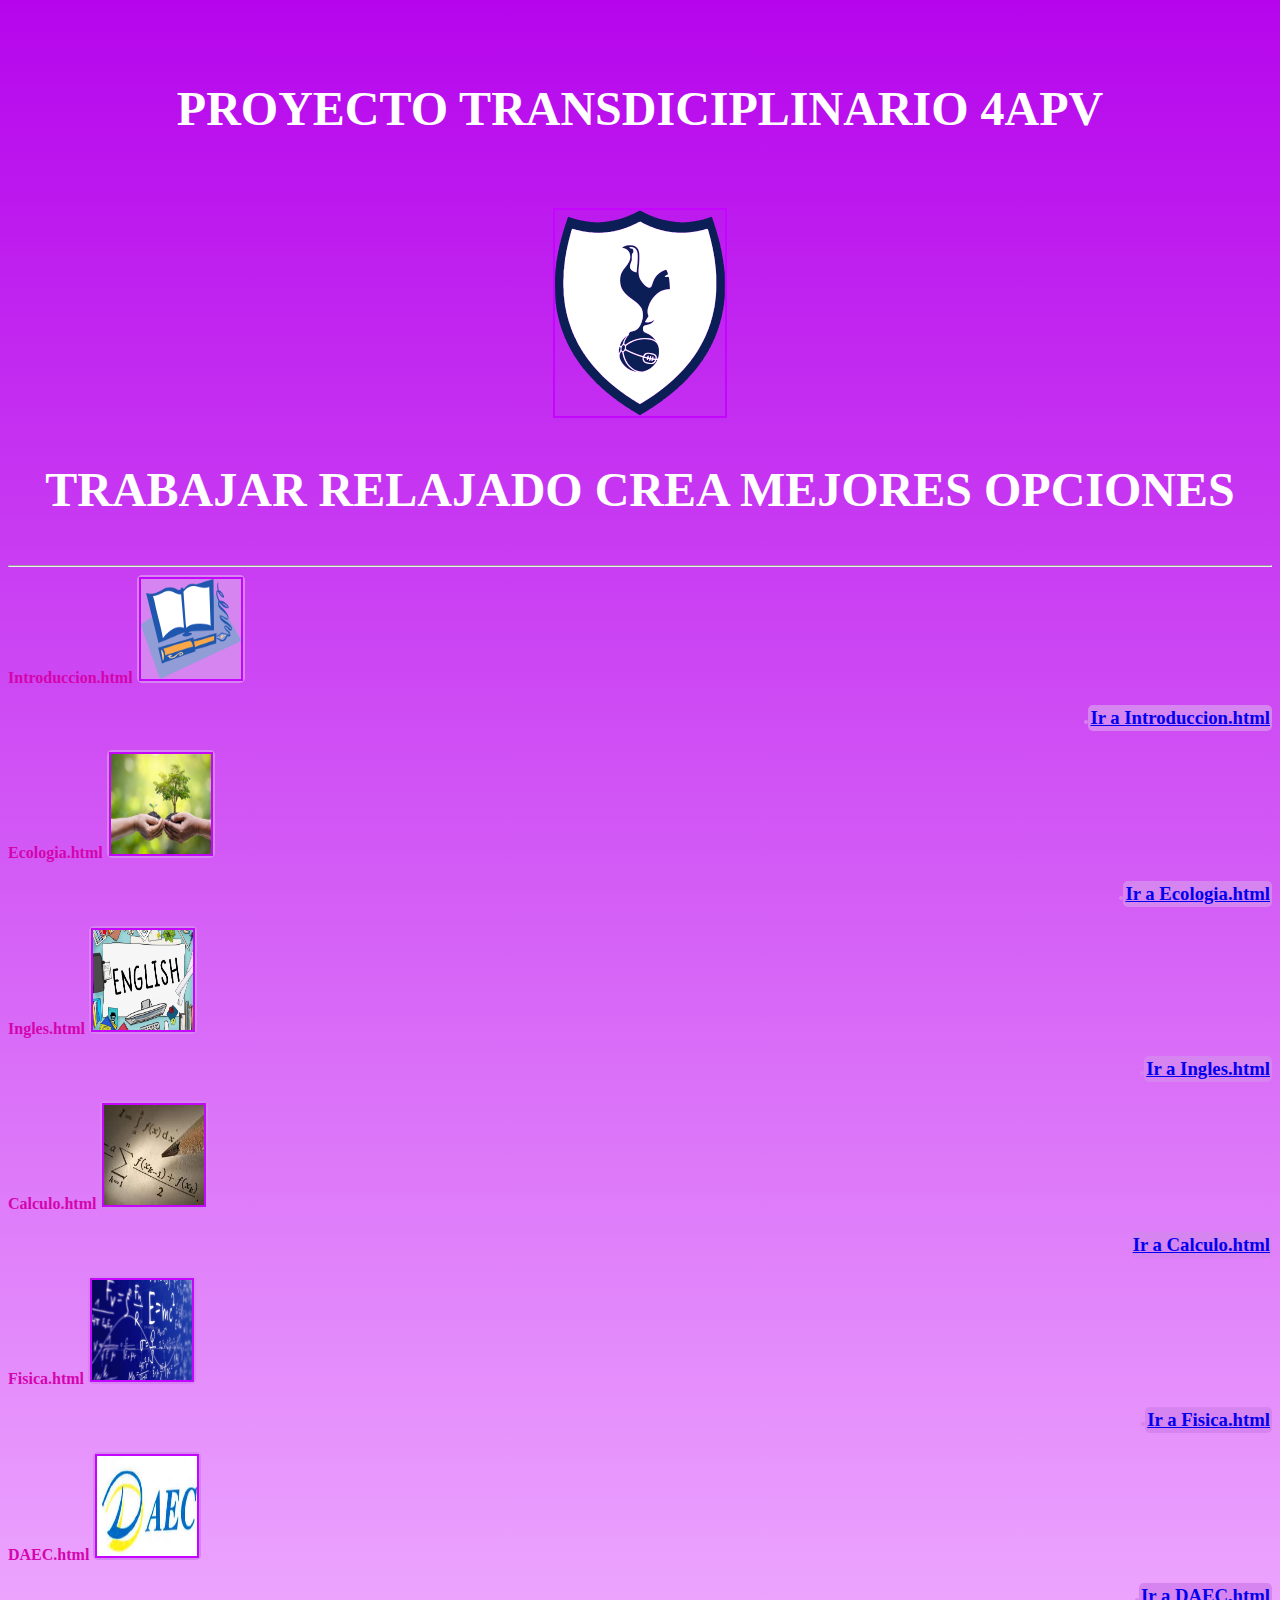
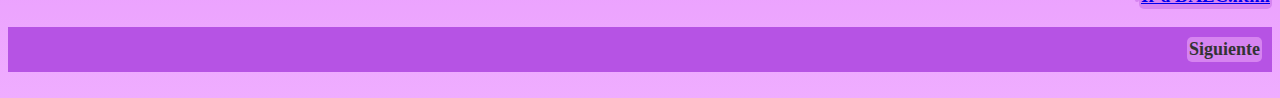
<file: proyecto-transversalidad/index.html>
<!DOCTYPE html>
<html>
<head>
<title>MENU</title>
<link rel="stylesheet" type="text/css" href="MENU.css" media="all" />
</head>
<body>
  <center>
<div class="animation-container">
  <h1 class="animation-text">Proyecto Transdiciplinario 4APV</h1>
</div>
  </center>
<center>
<img class="fade-in-image" src="IMAGEN/logo2.png" >
</center>
<center>
  <h2>Trabajar relajado crea mejores opciones</h2>
</center>   
<hr>    
<b id="intro">Introduccion.html</b>
<a target="_blank" href="INTRODUCCION.html">
<img class="fade-in-image introduccion" src ="IMAGEN/introduccion.png" title="Clic Para ir a Introduccion.html">           
<h3>
<a target="_blank" href="INTRODUCCION.html" title="Clic para ir a Introduccion.html">Ir a Introduccion.html</a></h3>

<b id="eco">Ecologia.html</b>
<a target="_blank" href="ECOLOGIA.html">
<img class="fade-in-image ecologia" src ="IMAGEN/ecologia.jpg" title="Clic Para ir materia de Ecologia.html">
<h3>
<a target="_blank" href="ECOLOGIA.html" title="Clic para ir a Ecologia.html">Ir a Ecologia.html</a></h3>

<b id="ingles">Ingles.html</b>
<a target="_blank" href="INGLES.html">
<img class="fade-in-image in" src ="IMAGEN/ingles.jpg" title="Clic Para ir materia de Ingles.html">
<h3>
<a target="_blank" href="ingles.html" title="Clic para ir a Ingles.html">Ir a Ingles.html</a></h3>

<b id="cal">Calculo.html</b>
<a target="_blank" href="CALCULO.html">
<img class="fade-in-image calculo" src ="IMAGEN/calculo.jpg" title="Clic Para ir materia de Calculo.html">
<h3>
<a target="_blank" href="CALCULO.html" title="Clic para ir a Calculo.html">Ir a Calculo.html</a></h3>                

<b id="fisi">Fisica.html</b>
<a target="_blank" href="FISICA.html">
<img class="fade-in-image fisica" src ="IMAGEN/fisica.jpg" title="Clic Para ir materia de Fisica.html">
<h3>
<a target="_blank" href="FISICA.html" title="Clic para ir a Fisica.html">Ir a Fisica.html</a></h3>

<b id="daec">DAEC.html</b>
<a target="_blank" href="DAEC.html">
<img class="fade-in-image dae" src ="IMAGEN/daec.jpg" title="Clic Para ir materia de DAEC.html">
<h3>
<a target="_blank" href="DAEC.html" title="Clic para ir a DAEC.html">Ir a DAEC.html</a></h3>

<table class="direcciones">
  <tr>
  <td><h3><a class="A2" target="_blanck" href="Introduccion.html">Siguiente</a></h3></td>
  </tr>
  </table><br>
</body>
</html>
</file>
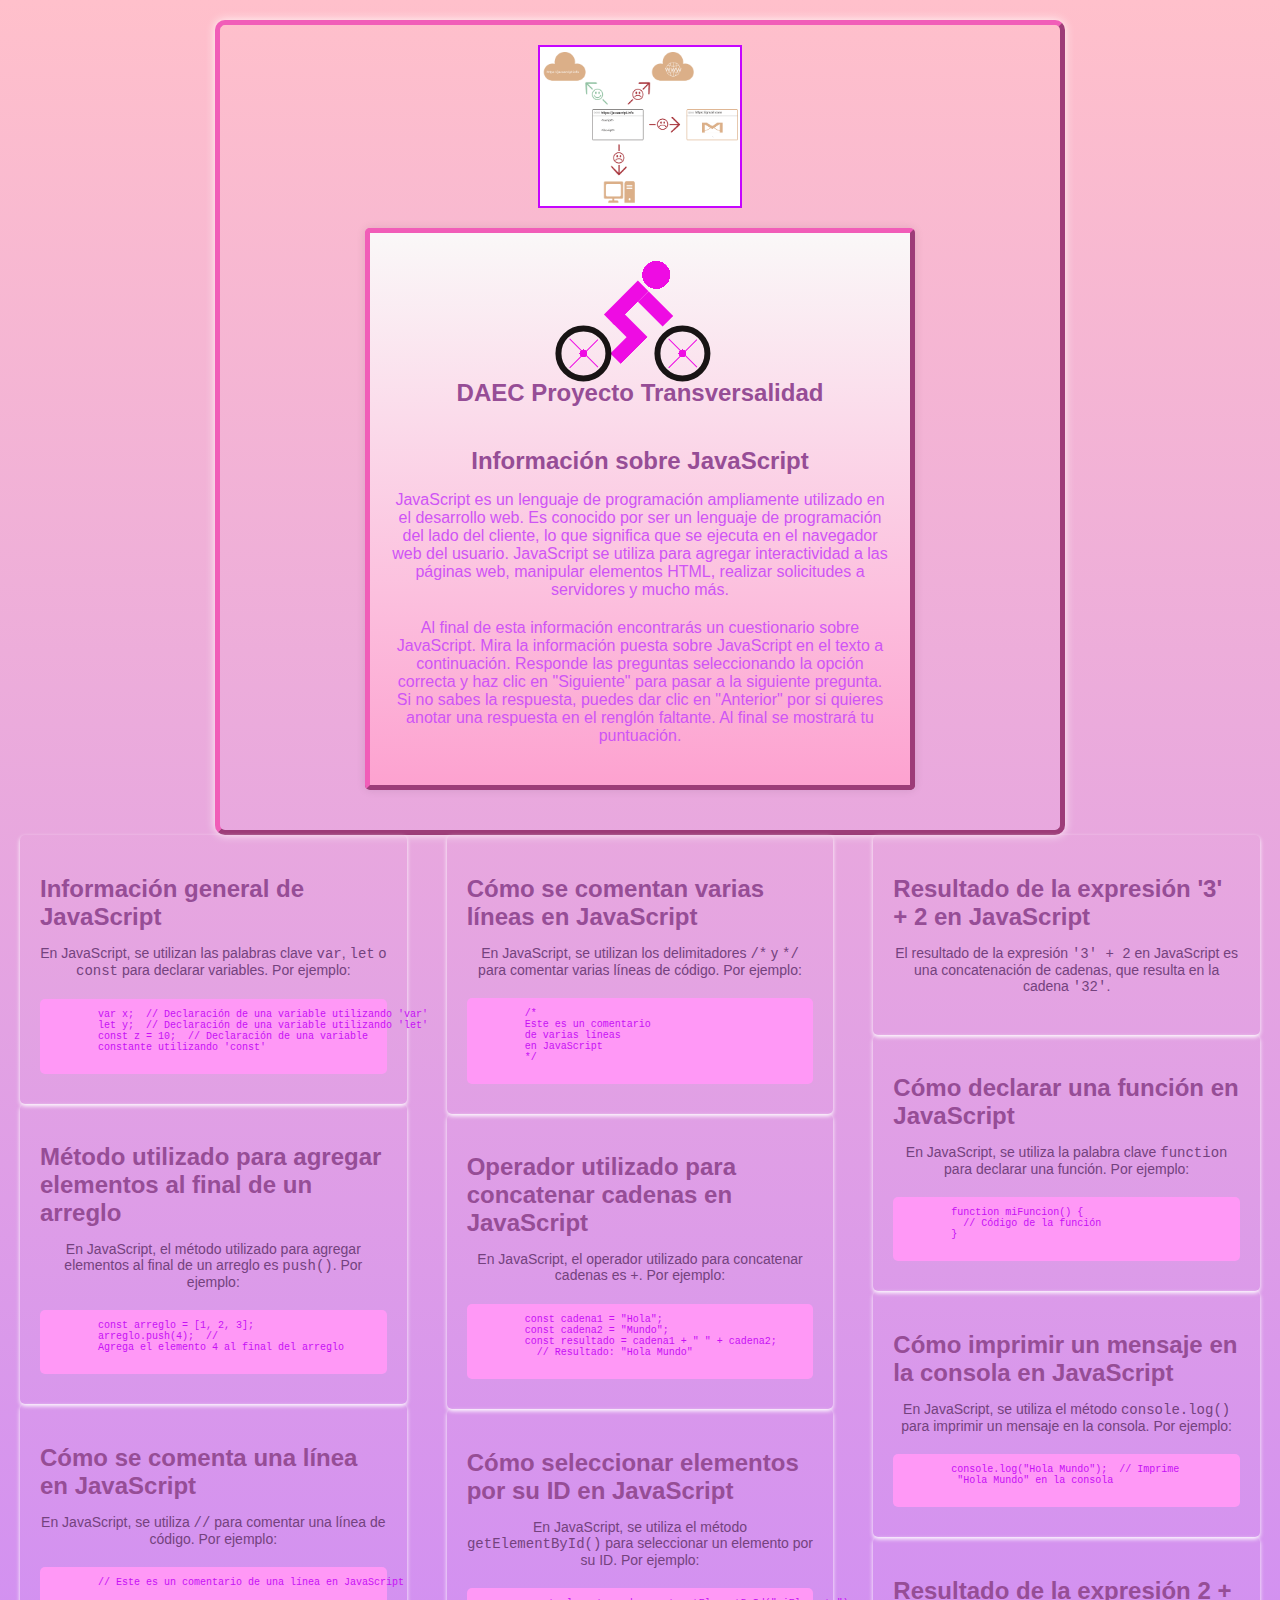
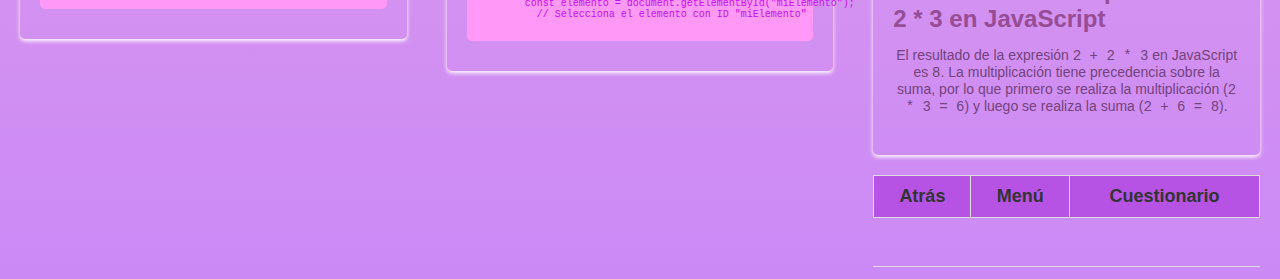
<file: proyecto-transversalidad/DAEC.html>
<!DOCTYPE html>
<html>
<head>
<title>DAEC</title>
<link rel="stylesheet" type="text/css" href="DAEC.css">
</head>
<body>
  
<div class="cuestionari">
  
  <img class="fade-in-image" src="IMAGEN/javaescri.png" >
  <div class="cuestionario">
    <center>
      <span class="loader"></span>
      </center>
    <h1 class="info-heading">DAEC Proyecto Transversalidad</h1>
  <h1 class="info-heading">Información sobre JavaScript</h1>
  <p>JavaScript es un lenguaje de programación ampliamente utilizado en el desarrollo web. Es conocido por ser un lenguaje de programación del lado del cliente, lo que significa que se ejecuta en el navegador web del usuario. JavaScript se utiliza para agregar interactividad a las páginas web, manipular elementos HTML, realizar solicitudes a servidores y mucho más.</p>
  <p>Al final de esta información encontrarás un cuestionario sobre JavaScript. Mira la información puesta sobre JavaScript en el texto a continuación. Responde las preguntas seleccionando la opción correcta y haz clic en "Siguiente" para pasar a la siguiente pregunta. Si no sabes la respuesta, puedes dar clic en "Anterior" por si quieres anotar una respuesta en el renglón faltante. Al final se mostrará tu puntuación.</p>
</div>
</div>
  <div class="info-sections">
    <div class="info-section">
      <h2 class="info-heading">Información general de JavaScript</h2>
      <p class="info-text">
        En JavaScript, se utilizan las palabras clave <code>var</code>, <code>let</code> o <code>const</code> para declarar variables. Por ejemplo:
      </p>
      <pre>
        <code>var x;</code>  // Declaración de una variable utilizando 'var'
        <code>let y;</code>  // Declaración de una variable utilizando 'let'
        <code>const z = 10;</code>  // Declaración de una variable 
        constante utilizando 'const'
      </pre>
    </div>
    <div class="info-section">
      <h2 class="info-heading">Método utilizado para agregar elementos al final de un arreglo</h2>
      <p class="info-text">
        En JavaScript, el método utilizado para agregar elementos al final de un arreglo es <code>push()</code>. Por ejemplo:
      </p>
      <pre>
        <code>const arreglo = [1, 2, 3];</code>
        <code>arreglo.push(4);</code>  // 
        Agrega el elemento 4 al final del arreglo
      </pre>
    </div>
    <div class="info-section">
      <h2 class="info-heading">Cómo se comenta una línea en JavaScript</h2>
      <p class="info-text">
        En JavaScript, se utiliza <code>//</code> para comentar una línea de código. Por ejemplo:
      </p>
      <pre>
        <code>// Este es un comentario de una línea en JavaScript</code>
      </pre>
    </div>
    <div class="info-section">
      <h2 class="info-heading">Cómo se comentan varias líneas en JavaScript</h2>
      <p class="info-text">
        En JavaScript, se utilizan los delimitadores <code>/*</code> y <code>*/</code> para comentar varias líneas de código. Por ejemplo:
      </p>
      <pre>
        <code>/*</code>
        <code>Este es un comentario</code>
        <code>de varias líneas</code>
        <code>en JavaScript</code>
        <code>*/</code>
      </pre>
    </div>
    <div class="info-section">
      <h2 class="info-heading">Operador utilizado para concatenar cadenas en JavaScript</h2>
      <p class="info-text">
        En JavaScript, el operador utilizado para concatenar cadenas es <code>+</code>. Por ejemplo:
      </p>
      <pre>
        <code>const cadena1 = "Hola";</code>
        <code>const cadena2 = "Mundo";</code>
        <code>const resultado = cadena1 + " " + cadena2;</code>
          // Resultado: "Hola Mundo"
      </pre>
    </div>
    <div class="info-section">
      <h2 class="info-heading">Cómo seleccionar elementos por su ID en JavaScript</h2>
      <p class="info-text">
        En JavaScript, se utiliza el método <code>getElementById()</code>
         para seleccionar un elemento por su ID. Por ejemplo:
      </p>
      <pre>
        <code>const elemento = document.getElementById("miElemento");</code>
          // Selecciona el elemento con ID "miElemento"
      </pre>
    </div>
    <div class="info-section">
      <h2 class="info-heading">Resultado de la expresión '3' + 2 en JavaScript</h2>
      <p class="info-text">
        El resultado de la expresión <code>'3' + 2</code> en JavaScript es una concatenación de cadenas, que resulta en la cadena <code>'32'</code>.
      </p>
    </div>
    <div class="info-section">
      <h2 class="info-heading">Cómo declarar una función en JavaScript</h2>
      <p class="info-text">
        En JavaScript, se utiliza la palabra clave <code>function</code> para declarar una función. Por ejemplo:
      </p>
      <pre>
        <code>function miFuncion() {</code>
        <code>  // Código de la función</code>
        <code>}</code>
      </pre>
    </div>
    <div class="info-section">
      <h2 class="info-heading">Cómo imprimir un mensaje en la consola en JavaScript</h2>
      <p class="info-text">
        En JavaScript, se utiliza el método <code>console.log()</code> para imprimir un mensaje en la consola. Por ejemplo:
      </p>
      <pre>
        <code>console.log("Hola Mundo");</code>  // Imprime
         "Hola Mundo" en la consola
      </pre>
    </div>
    <div class="info-section">
      <h2 class="info-heading">Resultado de la expresión 2 + 2 * 3 en JavaScript</h2>
      <p class="info-text">
        El resultado de la expresión <code>2 + 2 * 3</code> en JavaScript es <code>8</code>. La multiplicación tiene precedencia sobre la suma, por lo que primero se realiza la multiplicación (<code>2 * 3 = 6</code>) y luego se realiza la suma (<code>2 + 6 = 8</code>).
      </p>
    </div>
  <table class="direcciones">
    <tr>
      <td><h3><a class="A1" target="_blank" href="FISICA.HTML">Atrás</a></h3></td>
      <td><h3><a class="A2" target="_blank" href="index.html">Menú</a></h3></td>
      <td><h3><a class="A2" target="_blank" href="DAEC2.html">Cuestionario</a></h3></td>
    </tr>
  </table>
  <br>
  <hr>
</div>
</body>
</html>
</file>
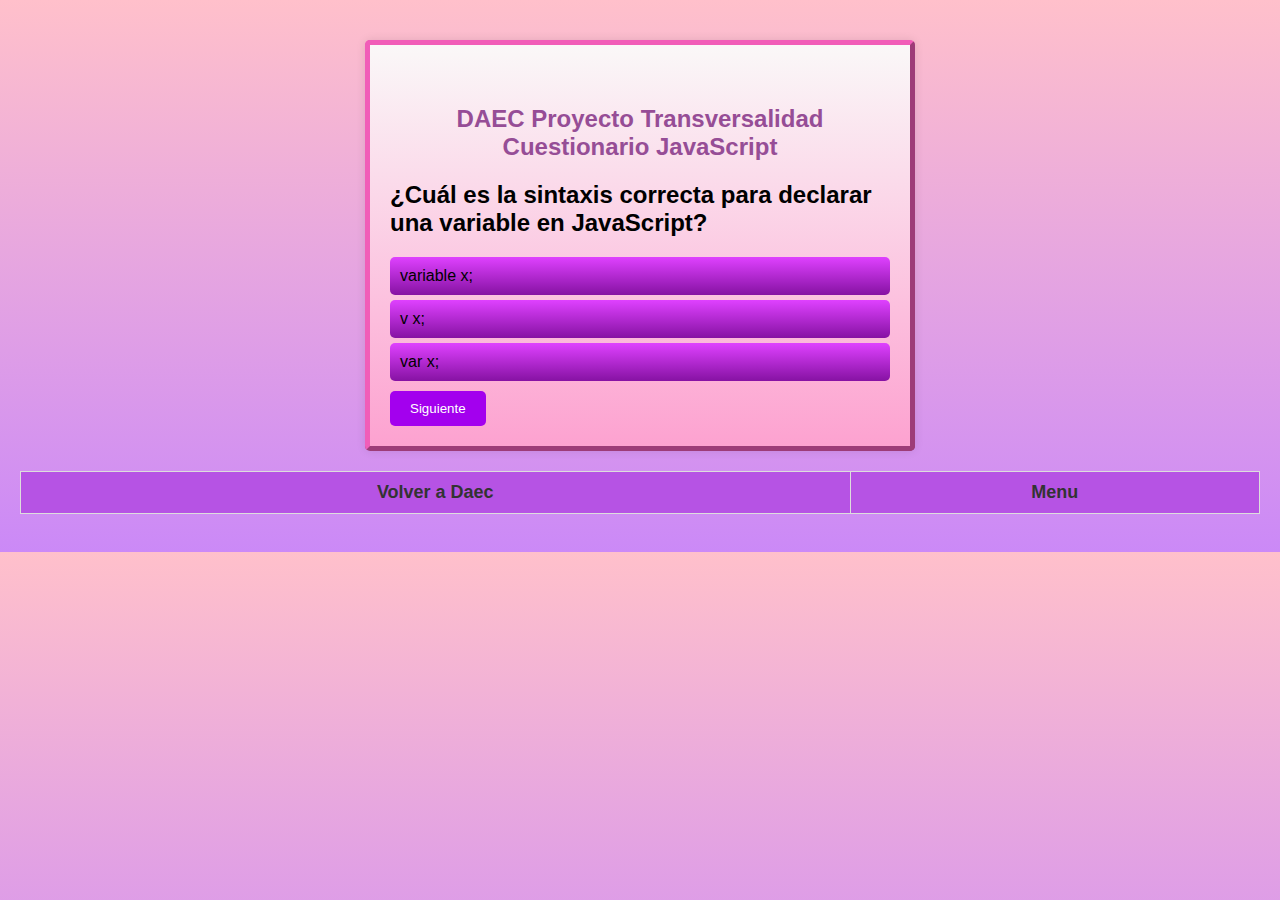
<file: proyecto-transversalidad/DAEC2.html>
<!DOCTYPE html>
<html>
<head>
    <title>Cuestionario DAEC</title>
    <link rel="stylesheet" type="text/css" href="DAEC.css">
</head>
<body>
    <div class="cuestionario">
    <h1 class="info-heading">DAEC Proyecto Transversalidad Cuestionario JavaScript</h1>
  <h2 id="pregunta"></h2>
  <div id="opciones"></div>
  <button id="anterior">Anterior</button>
  <button id="siguiente">Siguiente</button>
  <button id="resultado">Ver resultado</button>

  <script>
    const cuestionario = [
      {
        pregunta: "¿Cuál es la sintaxis correcta para declarar una variable en JavaScript?",
        opciones: ["variable x;", "v x;", "var x;"],
        respuestaCorrecta: 2
      },
      {
        pregunta: "¿Cuál es el método utilizado para agregar elementos al final de un arreglo en JavaScript?",
        opciones: [".push()", ".pop()", ".concat()"],
        respuestaCorrecta: 0
      },
      {
        pregunta: "¿Cuál de las siguientes opciones muestra cómo se comenta una línea en JavaScript?",
        opciones: ["// Este es un comentario", "<!-- Este es un comentario -->", "/* Este es un comentario */"],
        respuestaCorrecta: 0
      },
      {
        pregunta: "¿Cuál es el operador utilizado para concatenar cadenas en JavaScript?",
        opciones: ["+", "-", "*"],
        respuestaCorrecta: 0
      },
      {
        pregunta: "¿Cuál es el resultado de la expresión '3' + 2 en JavaScript?",
        opciones: ["5", "32", "Error"],
        respuestaCorrecta: 1
      },
      {
        pregunta: "¿Cuál es la forma correcta de escribir un comentario de varias líneas en JavaScript?",
        opciones: ["/* Este es un comentario */", "<!-- Este es un comentario -->", "// Este es un comentario"],
        respuestaCorrecta: 0
      },
      {
        pregunta: "¿Cuál de las siguientes opciones es una forma correcta de declarar una función en JavaScript?",
        opciones: ["function = myFunction() {}", "function myFunction() {}", "myFunction() = function() {}"],
        respuestaCorrecta: 1
      },
      {
        pregunta: "¿Cuál es el método utilizado para seleccionar un elemento por su ID en JavaScript?",
        opciones: [".querySelector()", ".getElementById()", ".getElementsByClassName()"],
        respuestaCorrecta: 1
      },
      {
        pregunta: "¿Cuál de las siguientes opciones muestra cómo se imprime un mensaje en la consola en JavaScript?",
        opciones: ["print('Hola Mundo');", "console.log('Hola Mundo');", "alert('Hola Mundo');"],
        respuestaCorrecta: 1
      },
      {
        pregunta: "¿Cuál es el resultado de la expresión 2 + 2 * 3 en JavaScript?",
        opciones: ["8", "10", "6"],
        respuestaCorrecta: 0
      }
    ];

    let indicePregunta = 0;
    let respuestasCorrectas = 0;
    let preguntasIncorrectas = [];

    function mostrarPregunta() {
      const preguntaActual = cuestionario[indicePregunta];
      const preguntaElemento = document.getElementById("pregunta");
      preguntaElemento.textContent = preguntaActual.pregunta;

      const opcionesElemento = document.getElementById("opciones");
      opcionesElemento.innerHTML = "";

      preguntaActual.opciones.forEach(function(opcion, indice) {
        const opcionElemento = document.createElement("div");
        opcionElemento.classList.add("opcion");
        opcionElemento.textContent = opcion;
        opcionElemento.addEventListener("click", function() {
          verificarRespuesta(indice);
        });
        opcionesElemento.appendChild(opcionElemento);
      });

      const siguienteBoton = document.getElementById("siguiente");
      const anteriorBoton = document.getElementById("anterior");

      if (indicePregunta === 0) {
        anteriorBoton.style.display = "none";
      } else {
        anteriorBoton.style.display = "block";
      }

      if (indicePregunta === cuestionario.length - 1) {
        siguienteBoton.style.display = "none";
        resultadoBtn.style.display = "block";
      } else {
        siguienteBoton.style.display = "block";
        resultadoBtn.style.display = "none";
      }
    }

    function verificarRespuesta(respuestaUsuario) {
      const preguntaActual = cuestionario[indicePregunta];

      if (respuestaUsuario === preguntaActual.respuestaCorrecta) {
        respuestasCorrectas++;
      } else {
        preguntasIncorrectas.push(indicePregunta);
      }

      indicePregunta++;

      if (indicePregunta === cuestionario.length) {
        mostrarResultado();
      } else {
        mostrarPregunta();
      }
    }

    function mostrarResultado() {
      const preguntaElemento = document.getElementById("pregunta");
      preguntaElemento.textContent = "Has respondido correctamente " + respuestasCorrectas + " de " + cuestionario.length + " preguntas.";

      const opcionesElemento = document.getElementById("opciones");
      opcionesElemento.innerHTML = "";

      const siguienteBoton = document.getElementById("siguiente");
      siguienteBoton.style.display = "none";

      const anteriorBoton = document.getElementById("anterior");
      anteriorBoton.style.display = "none";

      const resultadoBtn = document.getElementById("resultado");
      resultadoBtn.style.display = "none";

      if (preguntasIncorrectas.length > 0) {
        const preguntasIncorrectasElemento = document.createElement("div");
        preguntasIncorrectasElemento.classList.add("preguntas-incorrectas");
        preguntasIncorrectasElemento.innerHTML = "<h3>Preguntas incorrectas:</h3>";

        preguntasIncorrectas.forEach(function(preguntaIndex) {
          const pregunta = cuestionario[preguntaIndex];
          const preguntaIncorrectaElemento = document.createElement("p");
          preguntaIncorrectaElemento.textContent = pregunta.pregunta;
          preguntasIncorrectasElemento.appendChild(preguntaIncorrectaElemento);
        });

        opcionesElemento.appendChild(preguntasIncorrectasElemento);
      }
    }

    function irPreguntaAnterior() {
      if (indicePregunta > 0) {
        indicePregunta--;
        mostrarPregunta();
      }
    }

    function mostrarResultado() {
      const preguntaElemento = document.getElementById("pregunta");
      preguntaElemento.textContent = "Has respondido correctamente " + respuestasCorrectas + " de " + cuestionario.length + " preguntas.";

      const opcionesElemento = document.getElementById("opciones");
      opcionesElemento.innerHTML = "";

      const siguienteBoton = document.getElementById("siguiente");
      siguienteBoton.style.display = "none";

      const anteriorBoton = document.getElementById("anterior");
      anteriorBoton.style.display = "none";

      const resultadoBtn = document.getElementById("resultado");
      resultadoBtn.style.display = "none";

      if (preguntasIncorrectas.length > 0) {
        const preguntasIncorrectasElemento = document.createElement("div");
        preguntasIncorrectasElemento.classList.add("preguntas-incorrectas");
        preguntasIncorrectasElemento.innerHTML = "<h3>Preguntas incorrectas:</h3>";

        preguntasIncorrectas.forEach(function(preguntaIndex) {
          const pregunta = cuestionario[preguntaIndex];
          const preguntaIncorrectaElemento = document.createElement("p");
          preguntaIncorrectaElemento.textContent = pregunta.pregunta;
          preguntasIncorrectasElemento.appendChild(preguntaIncorrectaElemento);
        });

        opcionesElemento.appendChild(preguntasIncorrectasElemento);
      }
    }

    window.onload = mostrarPregunta;

    document.getElementById("siguiente").addEventListener("click", verificarRespuesta);
    document.getElementById("anterior").addEventListener("click", irPreguntaAnterior);

    const resultadoBtn = document.getElementById("resultado");
    resultadoBtn.addEventListener("click", mostrarResultado);
  </script>
    </div>
    <table class="direcciones">
        <tr>
        <td><h3><a class="A1" target="_blanck" href="DAEC.HTML">Volver a Daec</a></h3></td>
        <td><h3><a class="A2" target="_blanck" href="index.html">Menu</a></h3></td>
        </tr>
        </table><br>
</body>
</html>
</file>
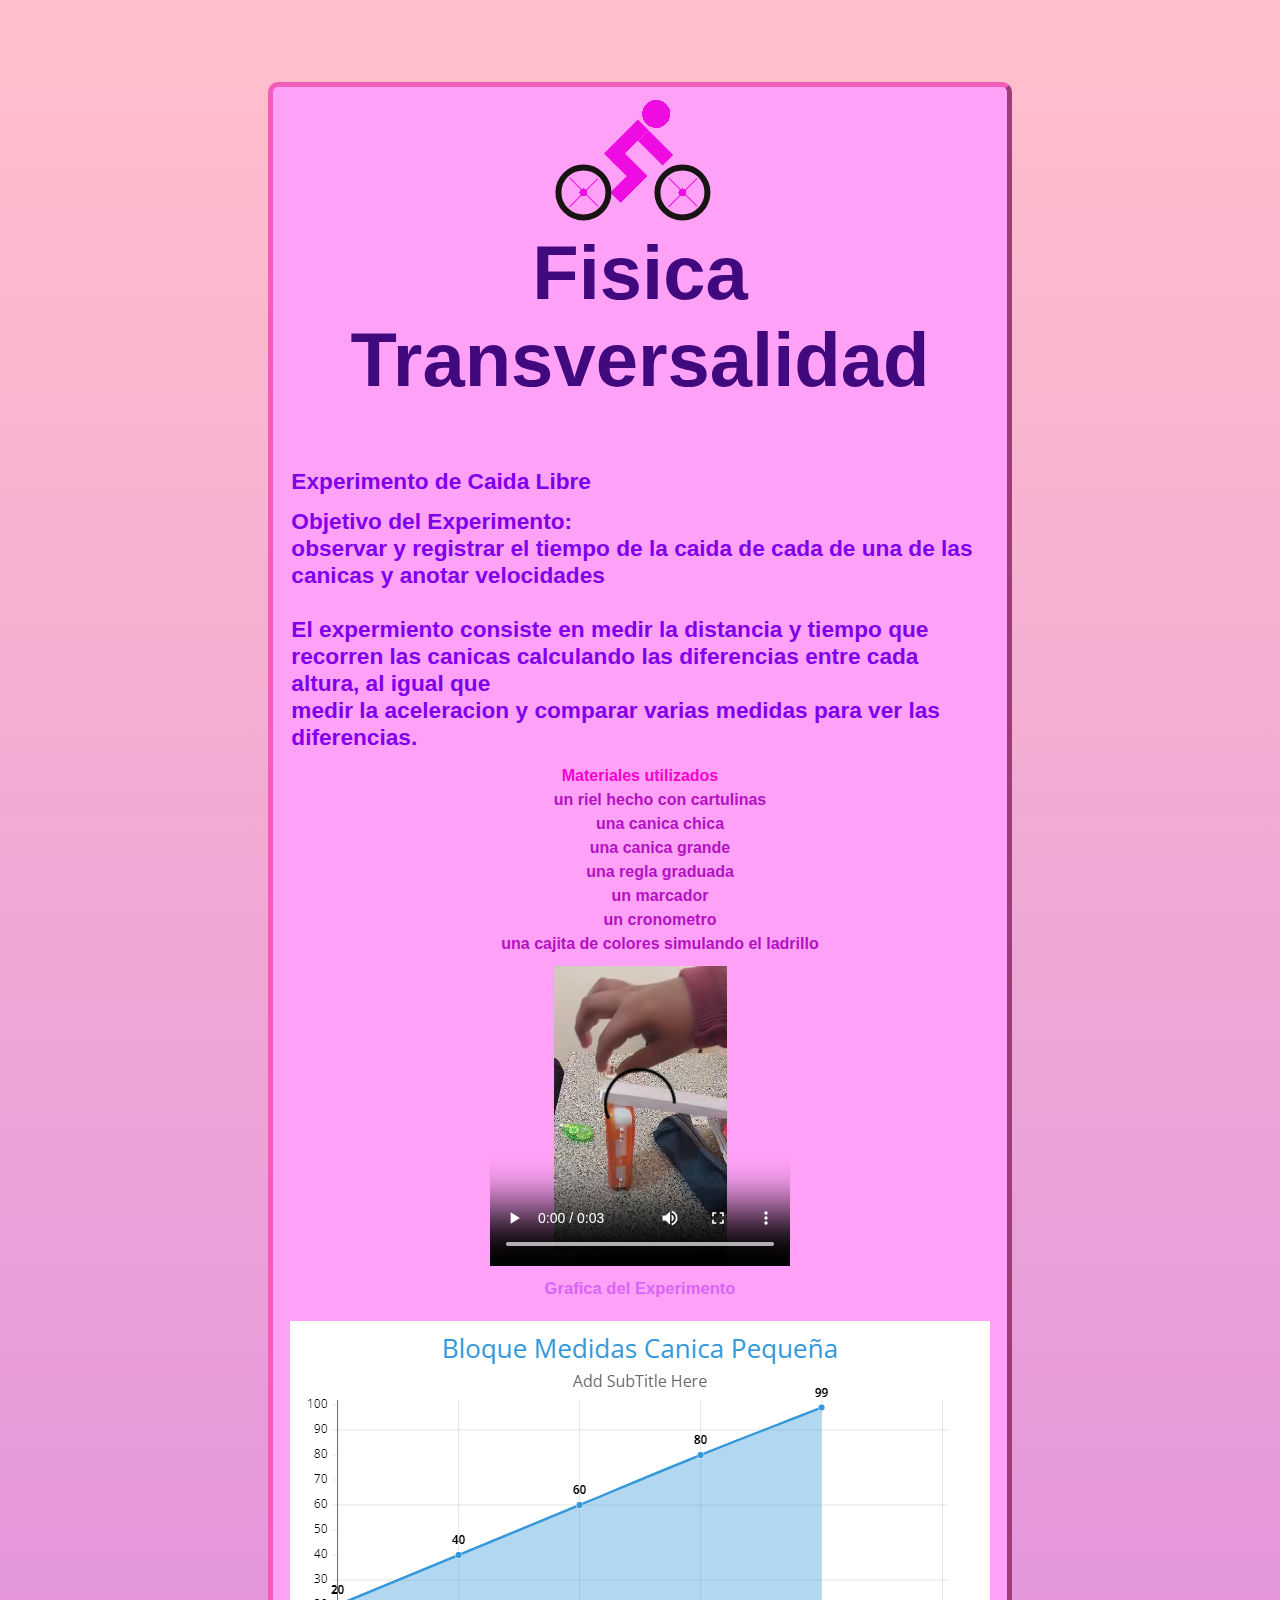
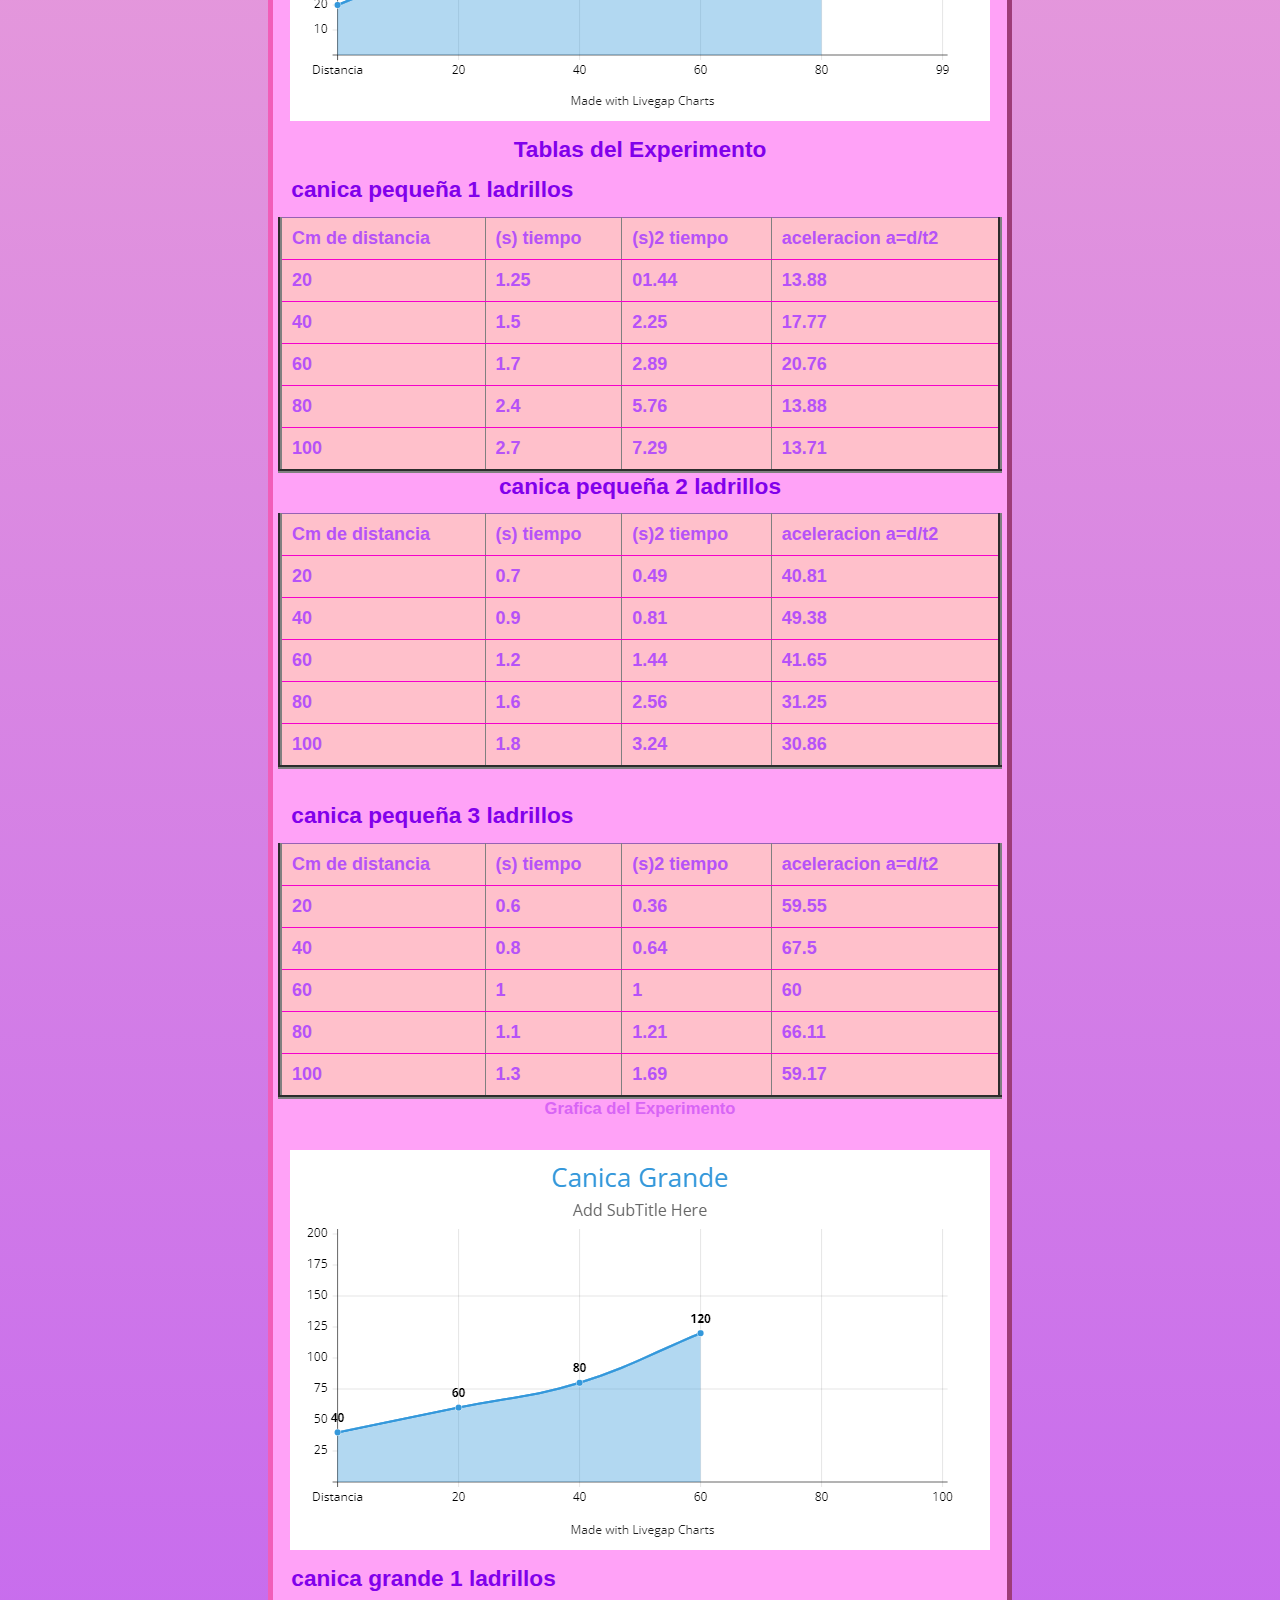
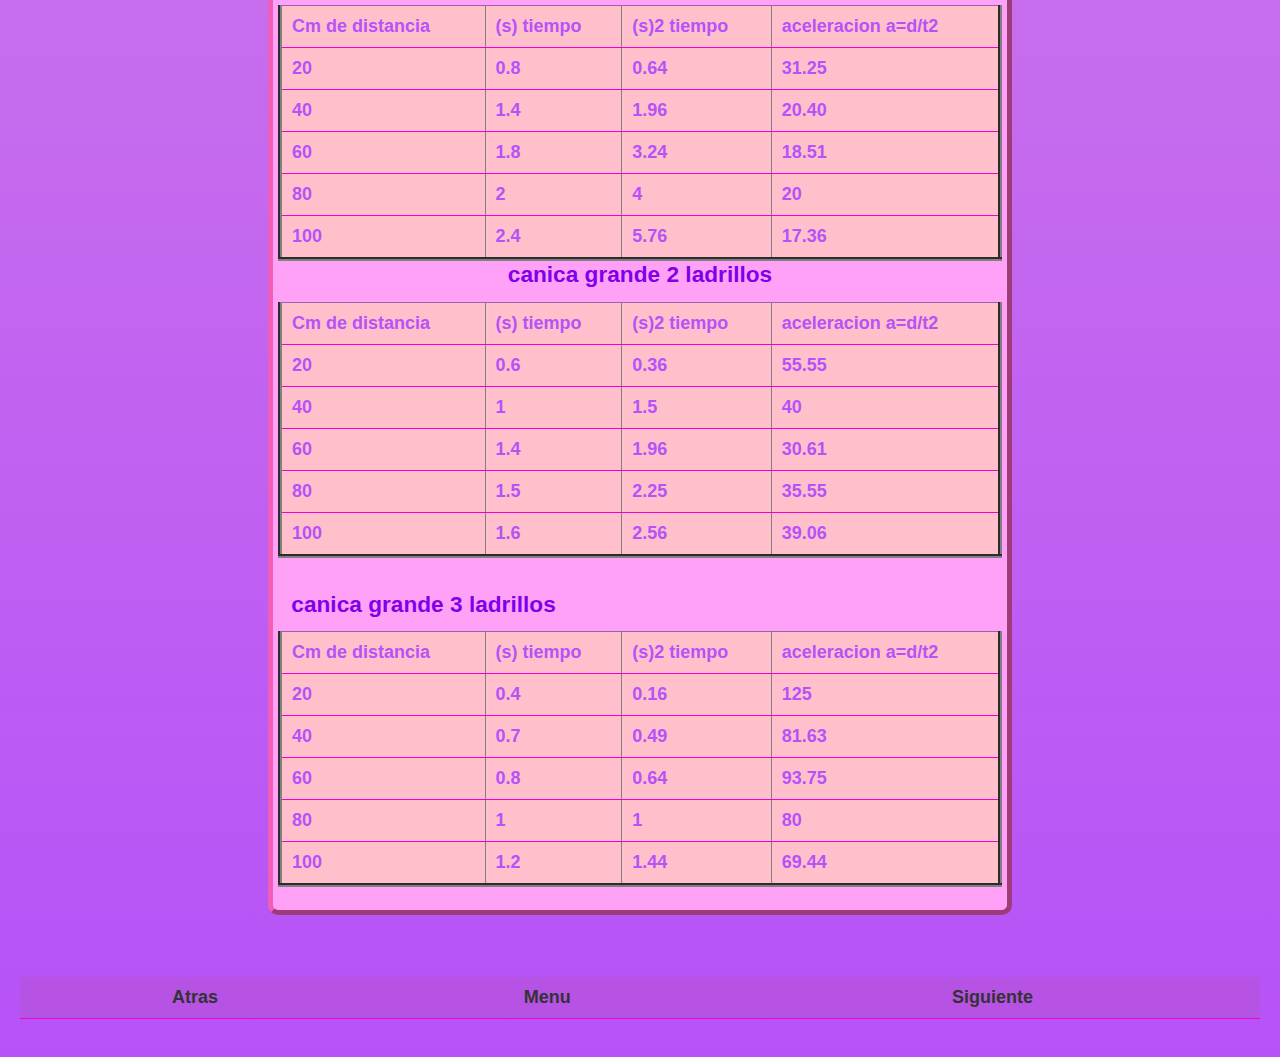
<file: proyecto-transversalidad/FISICA.html>
<!DOCTYPE html>
<html lang="en">
<head>
    <meta charset="UTF-8">
    <title>Fisica Transversalidad </title>
    <link rel="stylesheet" href="FISICA.css">
</head>
<body>
    <main>
        <header class="titulo">
            <center>
                <span class="loader"></span>
                </center>
            <center>
            <h1><B>Fisica Transversalidad</B></h1>
            </center>
            </header>
            <header class="info"><h5>
            <p align="left">Experimento de Caida Libre <br>
             <p align="left">
              Objetivo del Experimento:<br>
             observar y registrar el tiempo de la caida de cada de una de las canicas y anotar velocidades<br>
            <br> El expermiento consiste en medir la distancia y tiempo que recorren las canicas calculando las diferencias entre cada altura, al igual que <br>
            medir la aceleracion y comparar varias medidas para ver las diferencias.<br>
            </p>
            <ol align="center">
                <font size="3">
                    <B>Materiales utilizados</B><br>
                <ul>un riel hecho con cartulinas </ul>
                <ul>una canica chica</ul>
                <ul>una canica grande</ul>
                <ul>una regla graduada</ul>
                <ul>un marcador</ul>
                <ul>un cronometro</ul>
                <ul>una cajita de colores simulando el ladrillo</ul>
                </font>
                </ol>
                <br>
        <center><video src="VIDEO/experimento.mp4" controls width="300" height="300"></video></center>
        <center>
            <h1><B>Grafica del Experimento</B></h1><br>
            <img src="IMAGEN/grafica1.png">
        </center>
                <p align="center">Tablas del Experimento<br>
<p align="left">canica pequeña 1 ladrillos<br>
<table align="left" border="4" bgcolor="pink">
<thead><tr>
<th>Cm de distancia</th> 
<th>(s) tiempo</th> 
<th>(s)2 tiempo</th>
<th>aceleracion a=d/t2</th>
</tr></thead>
<tbody><tr>
    <td>20</td>
    <td>1.25</td>
    <td>01.44</td>
    <td>13.88</td>
</tr><tr>
    <td>40</td>
    <td>1.5</td>
    <td>2.25</td>
    <td>17.77</td>
</tr><tr>
    <td>60</td>
    <td>1.7</td>
    <td>2.89</td>
    <td>20.76</td>
</tr><tr>
    <td>80</td>
    <td>2.4</td>
    <td>5.76</td>
    <td>13.88</td>
</tr><tr>
    <td>100</td>
    <td>2.7</td>
    <td>7.29</td>
    <td>13.71</td>
</tr></tbody></table> <br>
<br> <p align="center">canica pequeña 2 ladrillos<br>
<table align="center" border="4" bgcolor="pink">
<thead><tr>
    <th>Cm de distancia</th>
    <th>(s) tiempo</th>
    <th>(s)2 tiempo</th>
    <th>aceleracion a=d/t2</th>
</tr></thead><tbody><tr>
    <td>20</td>
    <td>0.7</td>
    <td>0.49</td>
    <td>40.81</td>
</tr><tr>
    <td>40</td>
    <td>0.9</td>
    <td>0.81</td>
    <td>49.38</td>
    </tr><tr>
    <td>60</td>       
    <td>1.2</td>
    <td>1.44</td>
    <td>41.65</td>
    </tr><tr>
    <td>80</td>
    <td>1.6</td>
    <td>2.56</td>
    <td>31.25</td>
    </tr><tr>
    <td>100</td>
    <td>1.8</td>
    <td>3.24</td>
    <td>30.86</td>
    </tr></tbody>
    </table> <br>
<br> <p align="left">canica pequeña 3 ladrillos<br>
 <table align="left" border="4" bgcolor="pink">
<thead><tr>
    <th>Cm de distancia</th>
    <th>(s) tiempo</th>
    <th>(s)2 tiempo</th>
    <th>aceleracion a=d/t2</th>
</tr></thead><tbody><tr>
    <td>20</td>
    <td>0.6</td>
    <td>0.36</td>
    <td>59.55</td></tr>
<tr><td>40</td>
    <td>0.8</td>
    <td>0.64</td>
    <td>67.5</td></tr>
<tr>
    <td>60</td>       
    <td>1</td>
    <td>1</td>
    <td>60</td></tr>
<tr>
    <td>80</td>
    <td>1.1</td>
    <td>1.21</td>
    <td>66.11</td>
</tr>
<tr>
    <td>100</td>
    <td>1.3</td>
    <td>1.69</td>
    <td>59.17</td>
</tr> </tbody> </table> <br>
<center>
    <h1><B>Grafica del Experimento</B></h1><br>
   <br> <img src="IMAGEN/grafica2.png"><br> 
</center>

<p align="left">canica grande 1 ladrillos<br>
    <table align="left" border="4" bgcolor="pink">
            <thead>
            <tr>
            <th>Cm de distancia</th>
            <th>(s) tiempo</th>
            <th>(s)2 tiempo</th>
            <th>aceleracion a=d/t2</th>
            </tr>
            </thead>
            <tbody>
            <tr>
            <td>20</td>
            <td>0.8</td>
            <td>0.64</td>
            <td>31.25</td>
            </tr>
            <tr>
            <td>40</td>
            <td>1.4</td>
            <td>1.96</td>
            <td>20.40</td>
            </tr>
            <tr>
            <td>60</td>
            <td>1.8</td>
            <td>3.24</td>
            <td>18.51</td>
            </tr>
            <tr>
            <td>80</td>
            <td>2</td>
            <td>4</td>
            <td>20</td>
            </tr>
            <tr>
            <td>100</td>
            <td>2.4</td>
            <td>5.76</td>
            <td>17.36</td>
            </tr>
            </tbody>
            </table> <br>
<br> <p align="center">canica grande 2 ladrillos<br>
        <table align="center" border="4" bgcolor="pink">
         <thead>
           <tr>
           <th>Cm de distancia</th>
           <th>(s) tiempo</th>
            <th>(s)2 tiempo</th>
            <th>aceleracion a=d/t2</th>
            </tr>
            </thead>
            <tbody>
            <tr>
            <td>20</td>
            <td>0.6</td>
            <td>0.36</td>
            <td>55.55</td>
            </tr>
            <tr>
           <td>40</td>
             <td>1</td>
            <td>1.5</td>
            <td>40</td>
            </tr>
            <tr>
            <td>60</td>       
            <td>1.4</td>
            <td>1.96</td>
            <td>30.61</td>
            </tr>
            <tr>
            <td>80</td>
            <td>1.5</td>
            <td>2.25</td>
            <td>35.55</td>
            </tr>
            <tr>
            <td>100</td>
            <td>1.6</td>
            <td>2.56</td>
            <td>39.06</td>
            </tr>
            </tbody>
            </table> <br>
<br> <p align="left">canica grande 3 ladrillos<br>
        <table align="left" border="4" bgcolor="pink">
            <thead>
            <tr>
            <th>Cm de distancia</th>
            <th>(s) tiempo</th>
            <th>(s)2 tiempo</th>
            <th>aceleracion a=d/t2</th>
            </tr></thead><tbody>
        <tr>
            <td>20</td>
            <td>0.4</td>
            <td>0.16</td>
            <td>125</td>
        </tr>
        <tr>
            <td>40</td>
            <td>0.7</td>
            <td>0.49</td>
            <td>81.63</td>
        </tr>
        <tr>
        <td>60</td>       
        <td>0.8</td>
        <td>0.64</td>
        <td>93.75</td>
        </tr>
        <tr>
        <td>80</td>
        <td>1</td>
        <td>1</td>
        <td>80</td>
        </tr>
        <tr>
        <td>100</td>
        <td>1.2</td>
        <td>1.44</td>
        <td>69.44</td>
        </tr>
        </tbody></table> <br>
        </header><br>
    </main>
    <table class="direcciones">
        <tr>
        <td><h3><a class="A1" target="_blanck" href="CALCULO.HTML">Atras</a></h3></td>
        <td><h3><a class="A2" target="_blanck" href="index.html">Menu</a></h3></td>
        <td><h3><a class="A2" target="_blanck" href="DAEC.html">Siguiente</a></h3></td>
        </tr>
        </table><br>
</body>
</html>
</file>
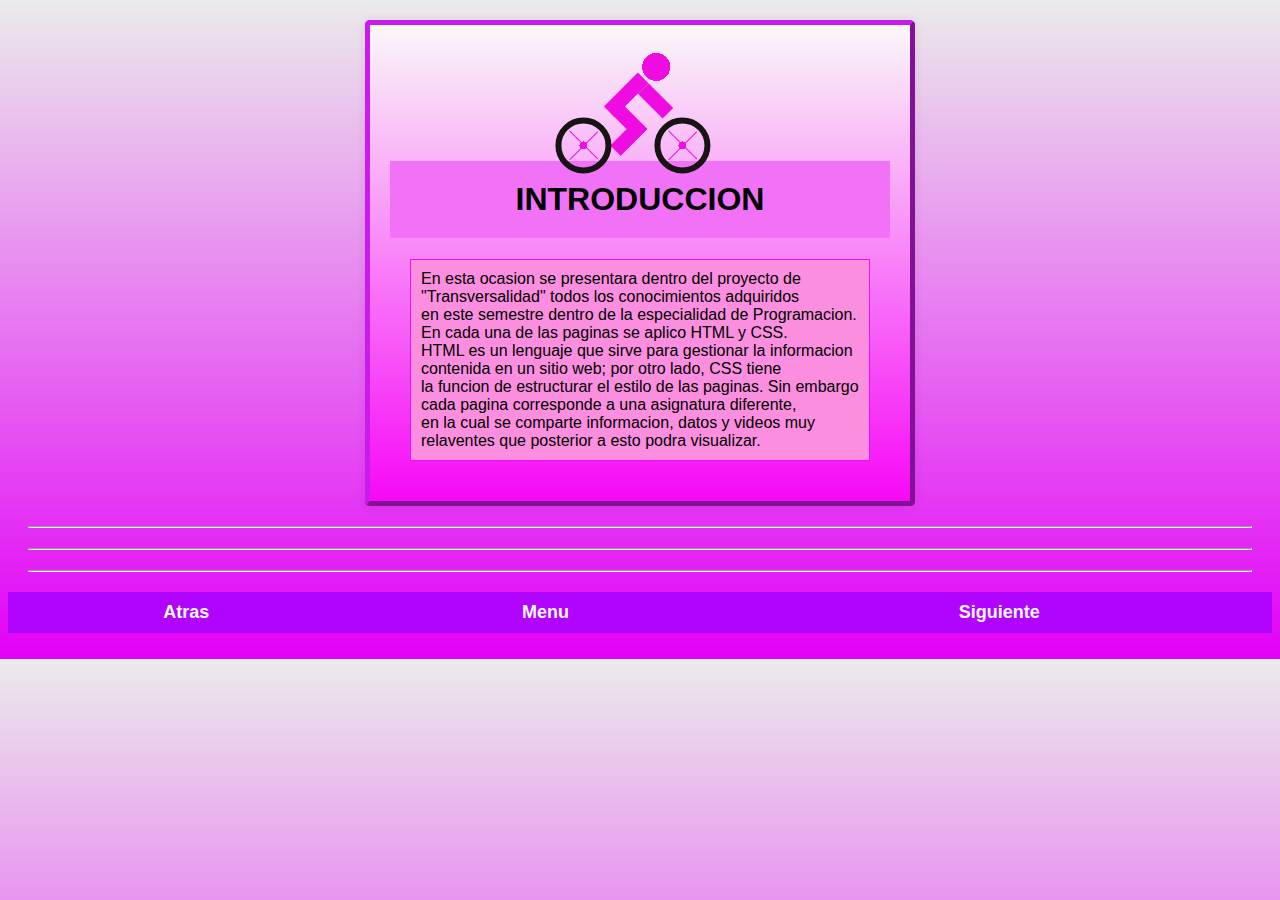
<file: proyecto-transversalidad/INTRODUCCION.html>
<!DOCTYPE html>
<html>
<head>
<title>INTRODUCCION</title>
<link rel="stylesheet" type="text/css" href="INTRODUCCION.css" media="all" />
</head>
<body>
    <div class="cuestionario">
    
    <center>
    <span class="loader"></span>
    </center>
    
<h1>INTRODUCCION</h1>
<p id="p1">
    En esta ocasion se presentara dentro del proyecto de "Transversalidad" todos los conocimientos adquiridos<br>
    en este semestre dentro de la especialidad de Programacion. En cada una de las paginas se aplico HTML y CSS.<br>
    HTML es un lenguaje que sirve para gestionar la informacion contenida en un sitio web; por otro lado, CSS tiene<br>
    la funcion de estructurar el estilo de las paginas. Sin embargo cada pagina corresponde a una asignatura diferente,<br>
    en la cual se comparte informacion, datos y videos muy relaventes que posterior a esto podra visualizar.</p> 
<span class="loader3"></span>
</div>

    <hr>
    <hr>
    <hr>
    <table class="direcciones">
        <tr>
        <td><h3><a class="A1" target="_blanck" href="index.HTML">Atras</a></h3></td>
        <td><h3><a class="A2" target="_blanck" href="index.HTML">Menu</a></h3></td>
        <td><h3><a class="A3" target="_blanck" href="ECOLOGIA.HTML">Siguiente</a></h3></td>
        </tr>
        </table><br>
</body>
</html>
</file>
<file: proyecto-transversalidad/MENU.css>
body {
  background: linear-gradient(to bottom, #b605ec, #efadff);
}


  #intro{
      font-family: Georgia, 'Times New Roman', Times, serif;
      color: rgb(212, 4, 174);
      text-align: left;
  }
  .introduccion{
      display: block;
      width: 100px;
      height: 100px;
  }
  #eco{
      font-family: Georgia, 'Times New Roman', Times, serif;
      color: rgb(212, 4, 174);
      text-align: left;
  }
  .ecologia{
      display: block;
      width: 100px;
      height: 100px;
      
  }
  #ingles{
      font-family: Georgia, 'Times New Roman', Times, serif;
      color: rgb(212, 4, 174);
      text-align: left;
  }
  .in{
      display: block;
      width: 100px;
      height: 100px;
  }
  #cal{
      font-family: Georgia, 'Times New Roman', Times, serif;
      color: rgb(212, 4, 174);
      text-align: left;
  }
  .calculo{
      display: block;
      width: 100px;
      height: 100px;
  }
  #fisi{
      font-family: Georgia, 'Times New Roman', Times, serif;
      color: rgb(212, 4, 174);
      text-align: left;
  }
  .fisica{
      display: block;
      width: 100px;
      height: 100px;
  }
  #daec{
      font-family: Georgia, 'Times New Roman', Times, serif;
      color: rgb(212, 4, 174);
      text-align: left;
  }
  .dae{
      display: block;
      width: 100px;
      height: 100px;
  }
  .direcciones {
    border-collapse: collapse;
    width: 100%;
  }
  
  .direcciones td {
    padding: 10px;
    text-align: center;
  }
  
  .direcciones tr:nth-child(odd) {
    background-color: #b653e4;
  }
  
  .direcciones tr:hover {
    background-color: #9662b4;
  }
  
  .direcciones a {
    text-decoration: none;
    color: #333;
  }
  
  .direcciones a:hover {
    color: #fcfcfc;
  }
  
  .direcciones h3 {
    margin: 0;
    font-size: 18px;
    font-weight: bold;
    transition: color 0.3s ease;
  }
  
  @keyframes fadeIn {
    from {
      opacity: 0;
    }
    to {
      opacity: 1;
    }
  }
  
  .direcciones {
    animation: fadeIn 1s;
  }
      
      .A3 {
      color: yellow;
      font-weight: bold;
      margin: auto;
      }
      h1, h2 {
        display: inline-block;
        font-size: 3rem;
        color: #fff;
        text-transform: uppercase;
        position: relative;
        animation: pastel 5s infinite;
        cursor: pointer;
      }
      
      @keyframes pastel {
        0% { color: #ff9999; }
        14% { color: #ffcc99; }
        28% { color: #ffff99; }
        42% { color: #99ff99; }
        57% { color: #99ccff; }
        71% { color: #cc99ff; }
        85% { color: #ff99cc; }
        100% { color: #ff9999; }
      }
      
      
      h1:hover, h2:hover {
        animation: shake 0.5s infinite;
      }
      
      @keyframes shake {
        0% { transform: translateX(0); }
        25% { transform: translateX(-10px); }
        50% { transform: translateX(10px); }
        75% { transform: translateX(-10px); }
        100% { transform: translateX(0); }
      }
      
      h1::before, h2::before {
        content: "";
        position: absolute;
        bottom: -10px;
        left: 0;
        width: 100%;
        height: 2px;
        background-color: #ffcc00;
        transform: scaleX(0);
        transition: transform 0.3s ease;
      }
      
      h1:hover::before, h2:hover::before {
        transform: scaleX(1);
      }
          
      h3{
          text-align: right;
      }
      /* Animación para las imágenes */
@keyframes fade-in {
  0% {
    opacity: 0;
  }
  100% {
    opacity: 1;
  }
}

/* Aplica la animación a todas las imágenes con la clase 'fade-in-image' */
.fade-in-image {
  animation: fade-in 1s ease-in-out;
}
.fade-in-image {
  transition: transform 0.3s ease;
  border: 2px solid #c505ff; /* Estilo y color del borde */
}

.fade-in-image:hover {
  transform: scale(1.2);
}
a {
  display: inline-block;
  position: relative;
  border: 2px solid transparent;
  transition: border-color 0.3s ease;
  border-radius: 5px;
  background-color: #d684f0;
}

a:hover {
  border-color: #faf3f3;
  transform: scale(1.1);
}
@keyframes glowing {
  0% { color: #fff; text-shadow: 0 0 5px #fff; }
  50% { color: #f301e7; text-shadow: 0 0 20px #fff8fe; }
  100% { color: #fff; text-shadow: 0 0 5px #fff; }
}

a {
  display: inline-block;
  position: relative;
  animation: glowing 2s infinite;
}
.animation-container {
  display: flex;
  justify-content: center;
  align-items: center;
  height: 200px;
}

.animation-text {
  animation-name: spurrAnimation;
  animation-duration: 2s;
  animation-iteration-count: infinite;
}

@keyframes spurrAnimation {
  0% {
    opacity: 0;
    transform: translateY(-20px);
  }
  50% {
    opacity: 1;
    transform: translateY(0);
  }
  100% {
    opacity: 0;
    transform: translateY(20px);
  }
}
</file>
<file: proyecto-transversalidad/DAEC.css>
/*ME NERI PEREZ CHRISTIAN            GRUPO:4APV/
/DAW                      FECHA:5/Mayo/2023/
/A continuacion le aplicamos CSS al archivo DAEC.HTML; Desde un Archivo CSS.(DAEC.CSS)*/
.info-sections {
  column-count: 3; /* Número de columnas */
  column-gap: 40px; /* Espacio entre columnas */
  column-rule: 100px solid transparent; /* Espacio vertical entre columnas */
}

.info-section {
  break-inside: avoid-column; /* Evita que un elemento se divida en columnas */
  padding: 20px;
    background-color: linear-gradient(to bottom, rgb(255, 255, 255), #7e7979);
    border-radius: 5px;
    box-shadow: 0 2px 4px rgb(255, 255, 255);
    border: white
}
body {
  font-family: Arial, sans-serif;
  margin: 0;
  padding: 20px;
  background: linear-gradient(to bottom, pink, #cb89f7);
}
.pregunta {
  font-weight: bold;
  margin-bottom: 10px;
  animation: fadeIn 1s ease-in-out;
  color: rgb(243, 35, 243);
}

.opcion {
  margin-bottom: 5px;
  cursor: pointer;
  background: linear-gradient(to bottom, #df41ff, #8612a3);
  padding: 10px;
  border-radius: 5px;
  animation: fadeIn 1s ease-in-out;
}

.opcion:hover {
  background: linear-gradient(to bottom, #8612a3, #df41ff);
}

#siguiente {
  display: block;
  margin-top: 10px;
  padding: 10px 20px;
  background-color: #a300ee;
  color: white;
  border: none;
  border-radius: 5px;
  cursor: pointer;
  animation: fadeIn 1s ease-in-out;
  transition: background-color 0.3s ease-in-out;
}

#siguiente:hover {
  background-color: #f85cd1;
}

#siguiente:active {
  background-color: #ff19c5;
}

@keyframes fadeIn {
  0% {
    opacity: 0;
    transform: translateY(-20px);
  }
  100% {
    opacity: 1;
    transform: translateY(0);
  }
}
#anterior {
  background-color: #df077e;
  color: white;
  padding: 10px 20px;
  border: none;
  cursor: pointer;
  display: none;
  border-radius: 5px;
}

#anterior:hover {
  background-color: #b32ce9;
}
h1 {
  color: #ca0adba1;
  text-align: center;
  margin-top: 40px;
  animation: fadeIn 1s ease-in-out;
}
#resultado {
  background-color: #df077e;
  color: white;
  padding: 10px 20px;
  border: none;
  cursor: pointer;
  display: none;
  border-radius: 5px;
}

#resultado:hover {
  background-color: #b32ce9;
}
p {
  color: #cf54f5;
  font-size: 16px;
  margin-bottom: 20px;
  text-align: center;
  max-width: 500px;
  margin-left: auto;
  margin-right: auto;
  animation: fadeIn 1s ease-in-out;
}

.cuestionario {
  background: linear-gradient(to bottom, rgb(250, 248, 248), #fda2d0);
  max-width: 500px;
  margin: 20px auto;
  padding: 20px;
  box-shadow: 0px 0px 10px rgba(0, 0, 0, 0.1);
  animation: fadeIn 1s ease-in-out;
  border-radius: 5px;
  border: outset 5px rgb(241, 93, 184);
}
.info-heading {
  font-size: 24px;
  font-weight: bold;
  margin-bottom: 10px;
  color: rgb(150, 77, 150);
}
.info-text {
  margin-bottom: 20px;
  color: rgb(130, 130, 223);
}

.direcciones {
  border-collapse: collapse;
  width: 100%;
}

.direcciones td {
  padding: 10px;
  text-align: center;
}

.direcciones tr:nth-child(odd) {
  background-color: #b653e4;
}

.direcciones tr:hover {
  background-color: #9662b4;
}

.direcciones a {
  text-decoration: none;
  color: #333;
}

.direcciones a:hover {
  color: #fcfcfc;
}

.direcciones h3 {
  margin: 0;
  font-size: 18px;
  font-weight: bold;
  transition: color 0.3s ease;
}

@keyframes fadeIn {
  from {
    opacity: 0;
  }
  to {
    opacity: 1;
  }
}

.direcciones {
  animation: fadeIn 1s;
}
h1 {
  text-align: center;
  }
  
  h1 {
    text-align: center;
    color: #333;
    margin-bottom: 20px;
  }
  
  .cuestionari {
      display: flex;
      flex-direction: column;
      align-items: center;
      text-align: center;
      margin-top: 20px;
    width: 800px;
    margin: 0 auto;
    background-color: linear-gradient(to bottom, rgb(250, 248, 248), #fda2d0);
    padding: 20px;
    border-radius: 10px;
    box-shadow: 0 0 10px rgb(255, 247, 247);
    border: outset 5px rgb(241, 93, 184);
    
  }
    
  .info-text {
    color: #74427e;
    font-size: 14px;
  }
  
  pre {
    background-color: #ff98f6;
    padding: 10px;
    border-radius: 5px;
    font-size: 10px;
    color: #c710f5;
  }
  
  hr {
    margin-top: 30px;
    border: none;
    border-top: 1px solid #ddd;
  }
  table {
    border-collapse: collapse;
    width: 100%;
    margin-top: 20px;
  }

  th, td {
    border: 1px solid #ddd;
    padding: 8px;
    text-align: center;
  }

  th {
    background-color: #f2f2f2;
  }
  img {
    max-width: 25%;
    height: auto;
  }
   /* Animación para las imágenes */
@keyframes fade-in {
  0% {
    opacity: 0;
  }
  100% {
    opacity: 1;
  }
}

/* Aplica la animación a todas las imágenes con la clase 'fade-in-image' */
.fade-in-image {
  animation: fade-in 1s ease-in-out;
}
.fade-in-image {
  transition: transform 0.3s ease;
  border: 2px solid #c505ff; /* Estilo y color del borde */
}

.fade-in-image:hover {
  transform: scale(1.2);
}
.loader {
  width: 106px;
  height: 56px;
  display: block;
  margin: 30px auto;
  background-image: linear-gradient(#ee0ce3 50px, transparent 0), linear-gradient(#ee0ce3 50px, transparent 0), linear-gradient(#ee0ce3 50px, transparent 0), linear-gradient(#ee0ce3 50px, transparent 0), radial-gradient(circle 14px, #ee0ce3 100%, transparent 0);
  background-size: 48px 15px , 15px 35px, 15px 35px, 25px 15px, 28px 28px;
  background-position: 25px 5px, 58px 20px, 25px 17px, 2px 37px, 76px 0px;
  background-repeat: no-repeat;
  position: relative;
  transform: rotate(-45deg);
  box-sizing: border-box;
}
.loader::after,
.loader::before {
  content: '';  
  position: absolute;
  width: 56px;
  height: 56px;
  border: 6px solid #181414;
  border-radius: 50%;
  left: -45px;
  top: -10px;
  background-repeat: no-repeat;
  background-image: linear-gradient( #ee0ce3 64px, transparent 0), linear-gradient(#ee0ce3 66px, transparent 0), radial-gradient(circle 4px, #ee0ce3 100%, transparent 0);
  background-size: 40px 1px , 1px 40px, 8px 8px;
  background-position: center center;
  box-sizing: border-box;
  animation: rotation 0.3s linear infinite;
}
.loader::before {
  left: 25px;
  top: 60px;
}

@keyframes rotation {
  0% {
    transform: rotate(0deg);
  }
  100% {
    transform: rotate(360deg);
  }
}
</file>
<file: proyecto-transversalidad/FISICA.css>
/*ME NERI PEREZ CHRISTIAN             GRUPO:4APV/
/DAW                      FECHA:5/Mayo/2023/
/A continuacion le aplicamos CSS al archivo FISICA.HTML; Desde un Archivo CSS.(FISICA.CSS)*/

body{
  font-family: Arial, sans-serif;
    margin: 0;
    padding: 20px;
    background: linear-gradient(to bottom, pink, #b652f8);
}
.titulo{
    font-size: 38px; 
    color: rgb(64, 9, 126);
    font-family:Arial, sans-serif;
}
.info{
    font-size: 10px; 
    color: rgb(216, 101, 245);
    font-family: Arial, sans-serif;
}
main p{
    font-size: 17pt;
    color: rgb(129, 0, 235);
    margin: 10pt;
}
main{
    display: grid;
    border-radius: 10px;
    margin: 5% 20%;
    border: outset 5px rgb(241, 93, 184);
    padding: 5px;
    background-color: rgb(255, 162, 247);
}
.direcciones {
    border-collapse: collapse;
    width: 100%;
  }
  
  .direcciones td {
    padding: 10px;
    text-align: center;
  }
  
  .direcciones tr:nth-child(odd) {
    background-color: #b653e4;
  }
  
  .direcciones tr:hover {
    background-color: #9662b4;
  }
  
  .direcciones a {
    text-decoration: none;
    color: #333;
  }
  
  .direcciones a:hover {
    color: #fcfcfc;
  }
  
  .direcciones h3 {
    margin: 0;
    font-size: 18px;
    font-weight: bold;
    transition: color 0.3s ease;
  }
  
  @keyframes fadeIn {
    from {
      opacity: 0;
    }
    to {
      opacity: 1;
    }
  }
  
  .direcciones {
    animation: fadeIn 1s;
  }
  table {
    border-collapse: collapse;
    width: 100%;
    color: #b652f8;
    font-size: large;
    border-top: #9662b4;
  }
  
  th, td {
    padding: 10px;
    text-align: left;
    border-bottom: 1px solid #f500cc;
  }
  
  tr:hover {
    background-color: #ff9af7;
  }
  
  @keyframes fade {
    from { background-color: transparent; }
    to { background-color: #ed68f1; }
  }
  
  tr {
    animation: fade 0.5s ease;
  }
  ol {
    list-style: none;
    padding: 0;
    margin: 0;
    font-size: 16px;
    line-height: 1.5;
    text-align: center;
    color: #f500cc;
  }
  
  li {
    transition: color 0.3s;
    cursor: pointer;
  }
  
  li:hover {
    color: purple;
  }
  
  @keyframes fadeIn {
    from {
      opacity: 0;
    }
    to {
      opacity: 1;
    }
  }
  
  ol ul {
    list-style-type: disc;
    color: #b311c2;
  }
  
  ol ul li {
    margin-left: 20px;
  }
  
  ol ul li:hover {
    color: #800080;
  }
  .loader {
    width: 106px;
    height: 56px;
    display: block;
    margin: 30px auto;
    background-image: linear-gradient(#ee0ce3 50px, transparent 0), linear-gradient(#ee0ce3 50px, transparent 0), linear-gradient(#ee0ce3 50px, transparent 0), linear-gradient(#ee0ce3 50px, transparent 0), radial-gradient(circle 14px, #ee0ce3 100%, transparent 0);
    background-size: 48px 15px , 15px 35px, 15px 35px, 25px 15px, 28px 28px;
    background-position: 25px 5px, 58px 20px, 25px 17px, 2px 37px, 76px 0px;
    background-repeat: no-repeat;
    position: relative;
    transform: rotate(-45deg);
    box-sizing: border-box;
  }
  .loader::after,
  .loader::before {
    content: '';  
    position: absolute;
    width: 56px;
    height: 56px;
    border: 6px solid #181414;
    border-radius: 50%;
    left: -45px;
    top: -10px;
    background-repeat: no-repeat;
    background-image: linear-gradient( #ee0ce3 64px, transparent 0), linear-gradient(#ee0ce3 66px, transparent 0), radial-gradient(circle 4px, #ee0ce3 100%, transparent 0);
    background-size: 40px 1px , 1px 40px, 8px 8px;
    background-position: center center;
    box-sizing: border-box;
    animation: rotation 0.3s linear infinite;
  }
  .loader::before {
    left: 25px;
    top: 60px;
  }
  
  @keyframes rotation {
    0% {
      transform: rotate(0deg);
    }
    100% {
      transform: rotate(360deg);
    }
}
</file>
<file: proyecto-transversalidad/INTRODUCCION.css>
/*ME NERI PEREZ CHRISTIAN            GRUPO:4APV/
/DAW                      FECHA:5/Mayo/2023/
/A continuacion le aplicamos CSS al archivo INTRODUCCION.HTML; Desde un Archivo CSS.(INTRODUCCION.CSS)*/

body {
  font-family: Arial, sans-serif;
  background: linear-gradient(to bottom, rgb(235, 235, 235), #e300f7);
}

h1 {
  text-align: center;
  padding: 20px;
  background-color: #f272f7;
}

p {
  margin: 20px;
  padding: 10px;
  border: 1px solid #e712ee;
  background-color: #fc8ee0;
}
.direcciones {
  border-collapse: collapse;
  width: 100%;
}

.direcciones td {
  padding: 10px;
  text-align: center;
}

.direcciones tr:nth-child(odd) {
  background-color: #b004ff;
}

.direcciones tr:hover {
  background-color: #fc3ff2;
}

.direcciones a {
  text-decoration: none;
  color: #f9f7ff;
}

.direcciones a:hover {
  color: #f099c1;
}

.direcciones h3 {
  margin: 0;
  font-size: 18px;
  font-weight: bold;
  transition: color 0.3s ease;
}

@keyframes fadeIn {
  from {
    opacity: 0;
  }
  to {
    opacity: 1;
  }
}

.direcciones {
  animation: fadeIn 1s;
}
hr {
  margin: 20px;
}
.loader {
    width: 106px;
    height: 56px;
    display: block;
    margin: 30px auto;
    background-image: linear-gradient(#ee0ce3 50px, transparent 0), linear-gradient(#ee0ce3 50px, transparent 0), linear-gradient(#ee0ce3 50px, transparent 0), linear-gradient(#ee0ce3 50px, transparent 0), radial-gradient(circle 14px, #ee0ce3 100%, transparent 0);
    background-size: 48px 15px , 15px 35px, 15px 35px, 25px 15px, 28px 28px;
    background-position: 25px 5px, 58px 20px, 25px 17px, 2px 37px, 76px 0px;
    background-repeat: no-repeat;
    position: relative;
    transform: rotate(-45deg);
    box-sizing: border-box;
  }
  .loader::after,
  .loader::before {
    content: '';  
    position: absolute;
    width: 56px;
    height: 56px;
    border: 6px solid #181414;
    border-radius: 50%;
    left: -45px;
    top: -10px;
    background-repeat: no-repeat;
    background-image: linear-gradient( #ee0ce3 64px, transparent 0), linear-gradient(#ee0ce3 66px, transparent 0), radial-gradient(circle 4px, #ee0ce3 100%, transparent 0);
    background-size: 40px 1px , 1px 40px, 8px 8px;
    background-position: center center;
    box-sizing: border-box;
    animation: rotation 0.3s linear infinite;
  }
  .loader::before {
    left: 25px;
    top: 60px;
  }
  
  @keyframes rotation {
    0% {
      transform: rotate(0deg);
    }
    100% {
      transform: rotate(360deg);
    }
} 
.cuestionario{
  background: linear-gradient(to bottom, rgb(250, 248, 248), #f709f7);
  max-width: 500px;
  margin: 20px auto;
  padding: 20px;
  box-shadow: 0px 0px 10px rgba(53, 31, 31, 0.1);
  animation: fadeIn 1s ease-in-out;
  border-radius: 5px;
  border: outset 5px rgb(202, 27, 236);
}
</file>
